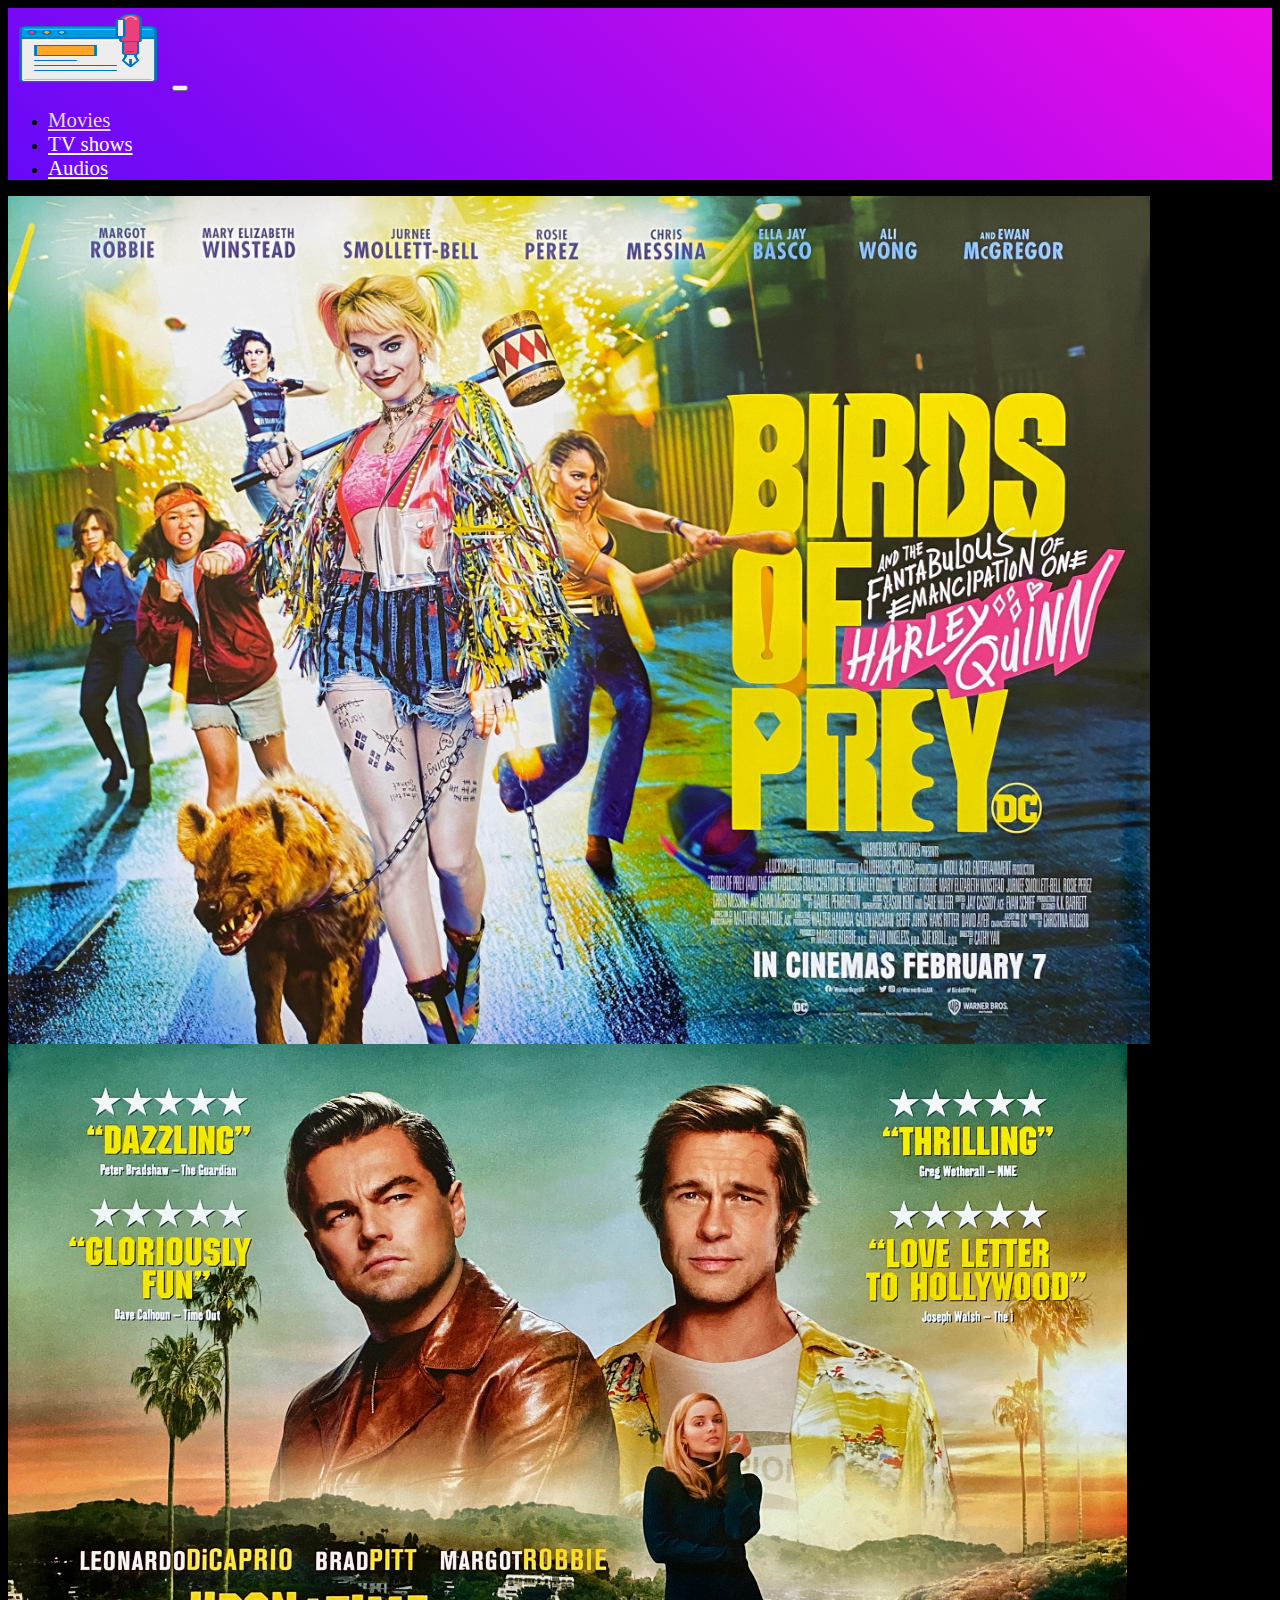
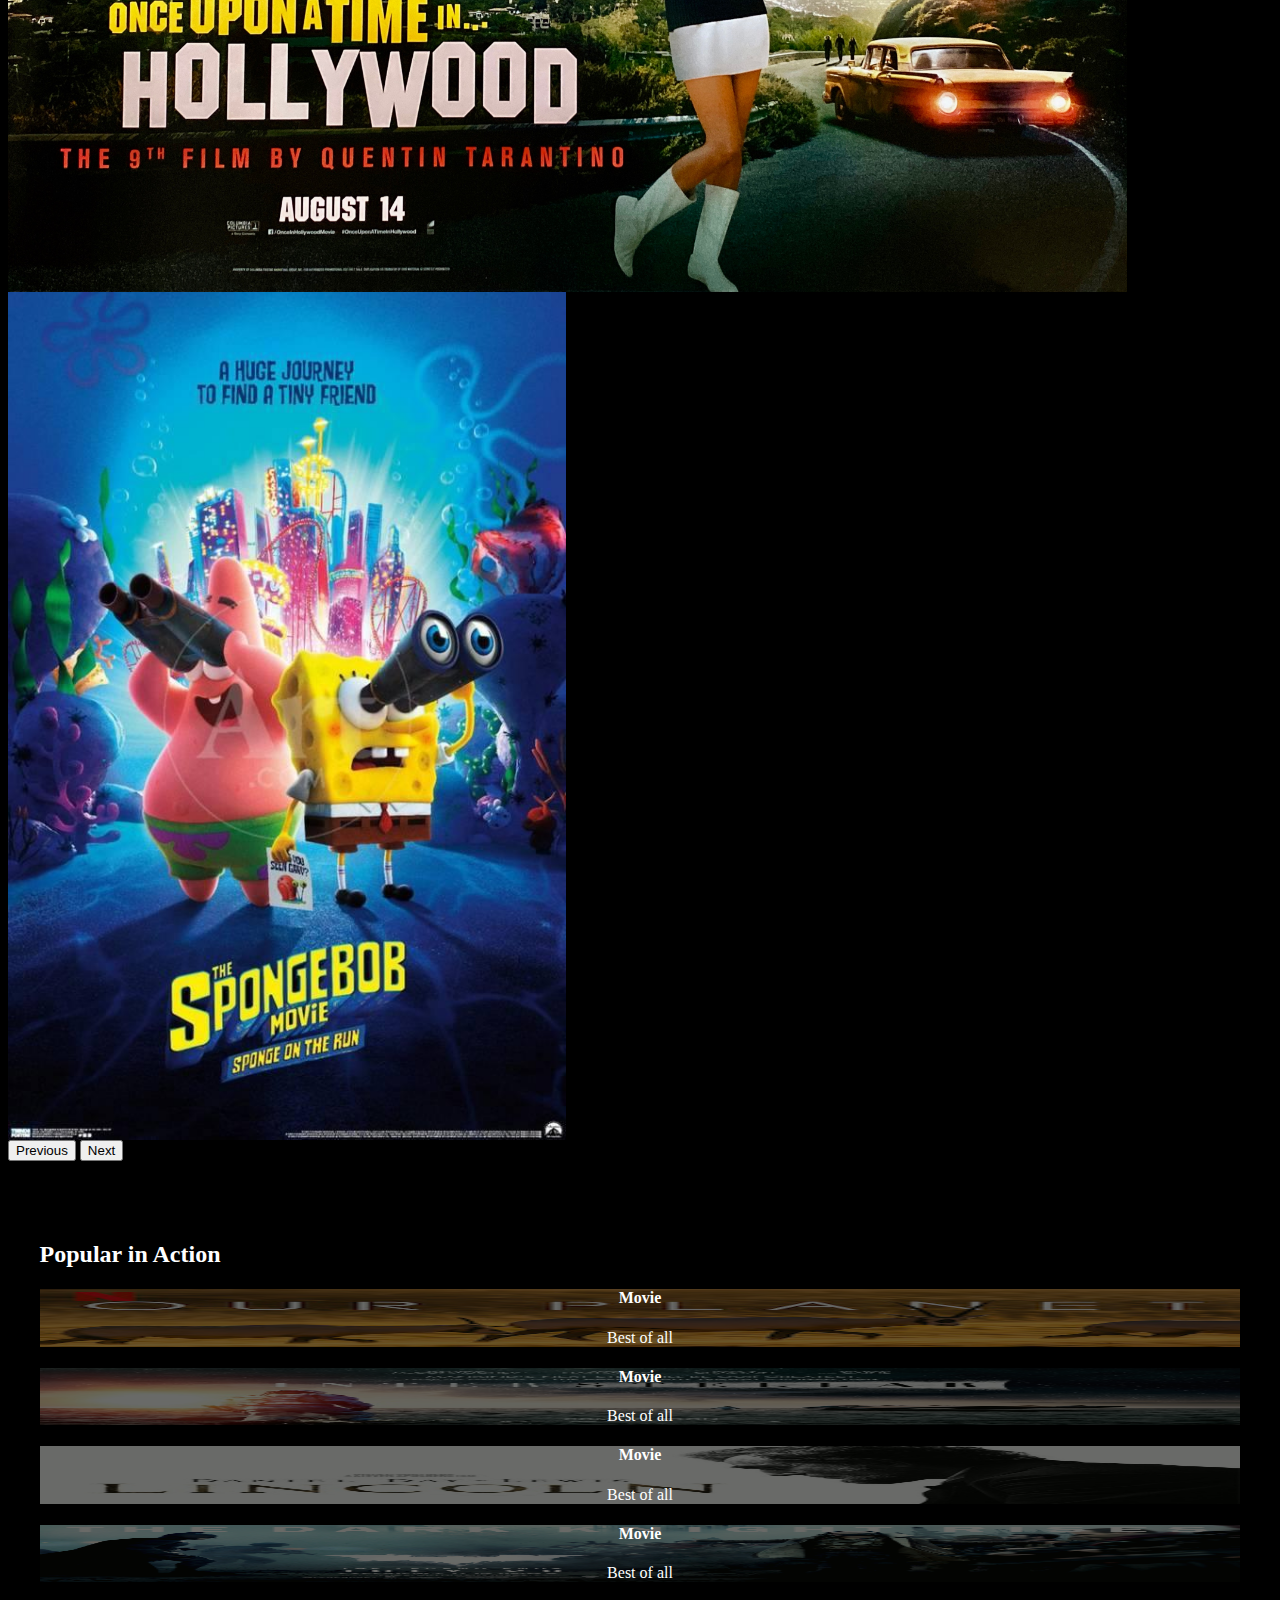
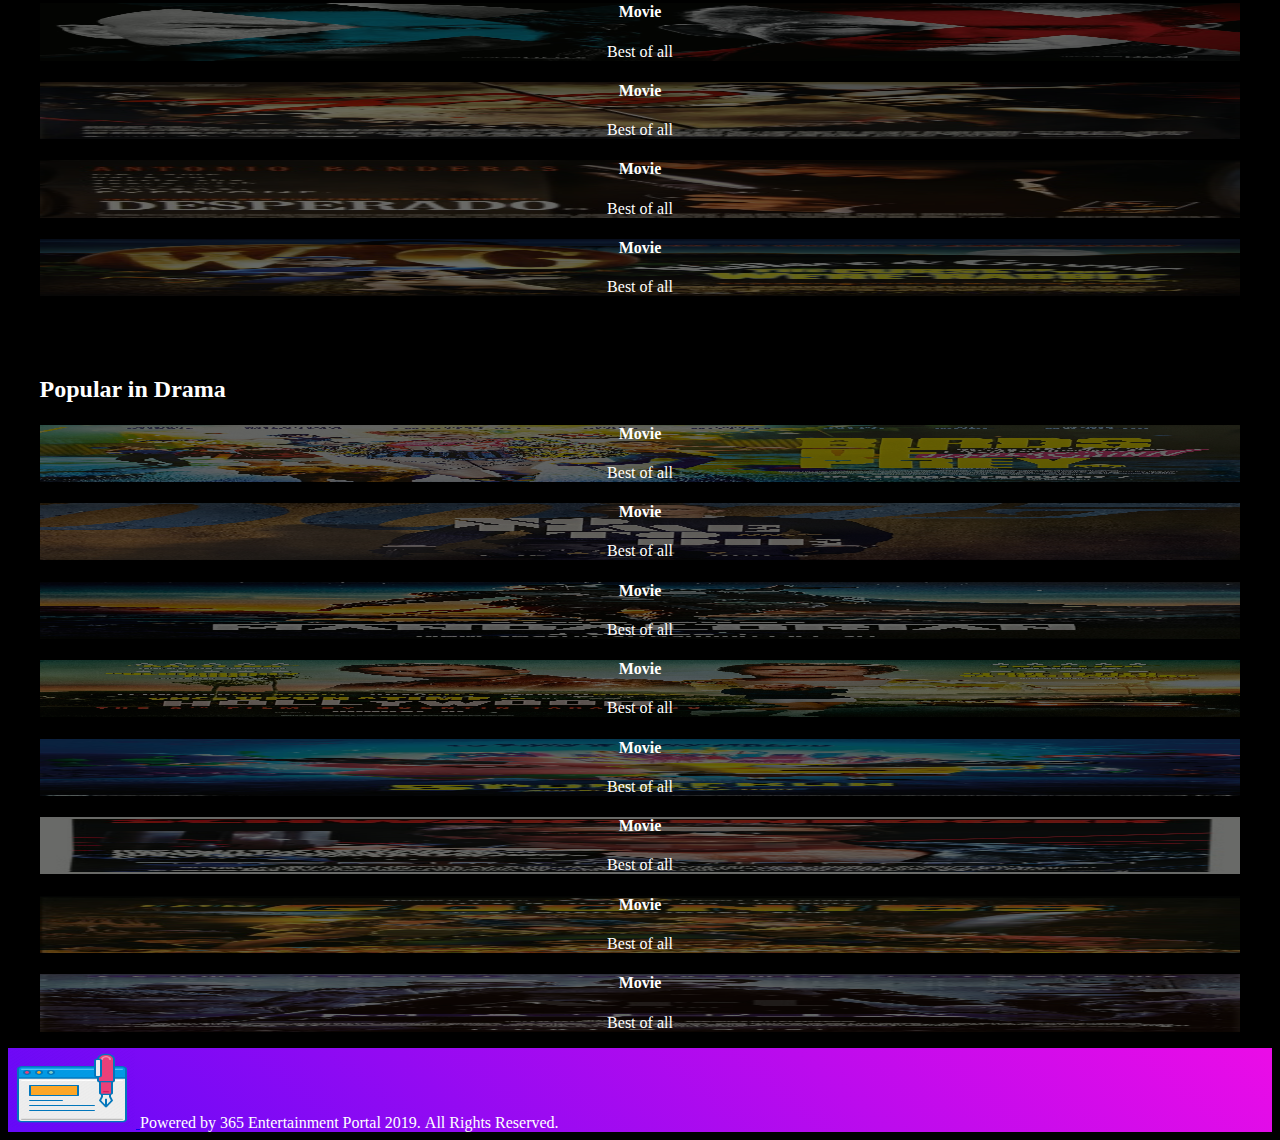
<file: index.html>
<!doctype html>
<html lang="en">

<head>
    <!-- Required meta tags -->
    <meta charset="utf-8">
    <meta name="viewport" content="width=device-width, initial-scale=1">

    <!-- Bootstrap CSS -->
    <link href="https://cdn.jsdelivr.net/npm/bootstrap@5.0.0-beta2/dist/css/bootstrap.min.css" rel="stylesheet" integrity="sha384-BmbxuPwQa2lc/FVzBcNJ7UAyJxM6wuqIj61tLrc4wSX0szH/Ev+nYRRuWlolflfl" crossorigin="anonymous">
    <link rel="stylesheet" href="https://argha-nilanjon-nondi.github.io/internship-movie-site/css/style.css" type="text/css">
    <title>MyMovie</title>
</head>

<body>
    <!--nav bar start-->
    <nav class="navbar navbar-expand-lg navbar-dark bg-dark p-2">
        <div class="container-fluid">
            <a class="navbar-brand" href="#">
                <img src="https://argha-nilanjon-nondi.github.io/internship-movie-site/image/logo.png" alt="" class="nav-logo">
            </a>
            <button class="navbar-toggler" type="button" data-bs-toggle="collapse" data-bs-target="#navbarNav" aria-controls="navbarNav" aria-expanded="false" aria-label="Toggle navigation">
        <span class="navbar-toggler-icon"></span>
      </button>
            <div class="collapse navbar-collapse" id="navbarNav">
                <ul class="navbar-nav">
                    <li class="nav-item">
                        <a class="nav-link px-4 active" aria-current="page" href="#">Movies</a>
                    </li>
                    <li class="nav-item">
                        <a class="nav-link px-4" href="#">TV shows</a>
                    </li>
                    <li class="nav-item">
                        <a class="nav-link px-4" href="#">Audios</a>
                    </li>
                </ul>
            </div>
        </div>
    </nav>
    <!--nav bar end-->
    <!--slider start-->
    <div id="carouselExampleControls" class="carousel slide" data-bs-ride="carousel">
        <div class="carousel-inner">
            <div class="carousel-item active">
                <img src="https://argha-nilanjon-nondi.github.io/internship-movie-site/image/poster/9.jpg" class="d-block w-100" alt="...">
            </div>
            <div class="carousel-item">
                <img src="https://argha-nilanjon-nondi.github.io/internship-movie-site/image/poster/12.jpg" class="d-block w-100" alt="...">
            </div>
            <div class="carousel-item">
                <img src="https://argha-nilanjon-nondi.github.io/internship-movie-site/image/poster/13.jpg" class="d-block w-100" alt="...">
            </div>
        </div>
        <button class="carousel-control-prev" type="button" data-bs-target="#carouselExampleControls" data-bs-slide="prev">
      <span class="carousel-control-prev-icon" aria-hidden="true"></span>
      <span class="visually-hidden">Previous</span>
    </button>
        <button class="carousel-control-next" type="button" data-bs-target="#carouselExampleControls" data-bs-slide="next">
      <span class="carousel-control-next-icon" aria-hidden="true"></span>
      <span class="visually-hidden">Next</span>
    </button>
    </div>
    <!--slider end-->
    <!--movie list start-->
    <div class="container-fluid mt-5">
        <div class="movie-container">

            <!--movie name start-->
            <div class="my-1">
                <h2 class="fs-3 movie-catagory">Popular in Action</h2>
            </div>
            <!--movie name end-->
            <!--movies poster list start-->
            <div class="my-2 border-top px-1 py-1 movie-poster-list d-flex flex-wrap justify-content-center">
                <!--single movie start-->
                <div class="movie-item d-flex">
                    <img src="https://argha-nilanjon-nondi.github.io/internship-movie-site/image/poster/1.jpg" alt="">
                    <div class="movie-info align-self-end">
                        <h4>Movie</h4>
                        <p>Best of all</p>
                    </div>
                </div>
                <!--single movie end-->
                <!--single movie start-->
                <div class="movie-item d-flex">
                    <img src="https://argha-nilanjon-nondi.github.io/internship-movie-site/image/poster/2.jpg" alt="">
                    <div class="movie-info align-self-end">
                        <h4>Movie</h4>
                        <p>Best of all</p>
                    </div>
                </div>
                <!--single movie end-->
                <!--single movie start-->
                <div class="movie-item d-flex">
                    <img src="https://argha-nilanjon-nondi.github.io/internship-movie-site/image/poster/3.jpg" alt="">
                    <div class="movie-info align-self-end">
                        <h4>Movie</h4>
                        <p>Best of all</p>
                    </div>
                </div>
                <!--single movie end-->
                <!--single movie start-->
                <div class="movie-item d-flex">
                    <img src="https://argha-nilanjon-nondi.github.io/internship-movie-site/image/poster/4.jpg" alt="">
                    <div class="movie-info align-self-end">
                        <h4>Movie</h4>
                        <p>Best of all</p>
                    </div>
                </div>
                <!--single movie end-->
                <!--single movie start-->
                <div class="movie-item d-flex">
                    <img src="https://argha-nilanjon-nondi.github.io/internship-movie-site/image/poster/5.jpg" alt="">
                    <div class="movie-info align-self-end">
                        <h4>Movie</h4>
                        <p>Best of all</p>
                    </div>
                </div>
                <!--single movie end-->
                <!--single movie start-->
                <div class="movie-item d-flex">
                    <img src="https://argha-nilanjon-nondi.github.io/internship-movie-site/image/poster/6.jpg" alt="">
                    <div class="movie-info align-self-end">
                        <h4>Movie</h4>
                        <p>Best of all</p>
                    </div>
                </div>
                <!--single movie end-->
                <!--single movie start-->
                <div class="movie-item d-flex">
                    <img src="https://argha-nilanjon-nondi.github.io/internship-movie-site/image/poster/7.jpg" alt="">
                    <div class="movie-info align-self-end">
                        <h4>Movie</h4>
                        <p>Best of all</p>
                    </div>
                </div>
                <!--single movie end-->
                <!--single movie start-->
                <div class="movie-item d-flex">
                    <img src="https://argha-nilanjon-nondi.github.io/internship-movie-site/image/poster/8.jpg" alt="">
                    <div class="movie-info align-self-end">
                        <h4>Movie</h4>
                        <p>Best of all</p>
                    </div>
                </div>
                <!--single movie end-->
            </div>
            <!--movies poster list end-->

        </div>

        <div class="movie-container">

            <!--movie name start-->
            <div class="my-1">
                <h2 class="fs-3 movie-catagory">Popular in Drama</h2>
            </div>
            <!--movie name end-->
            <!--movies poster list start-->
            <div class="my-2 border-top px-1 py-1 movie-poster-list d-flex flex-wrap justify-content-center">
                <!--single movie start-->
                <div class="movie-item d-flex">
                    <img src="https://argha-nilanjon-nondi.github.io/internship-movie-site/image/poster/9.jpg" alt="">
                    <div class="movie-info align-self-end">
                        <h4>Movie</h4>
                        <p>Best of all</p>
                    </div>
                </div>
                <!--single movie end-->
                <!--single movie start-->
                <div class="movie-item d-flex">
                    <img src="https://argha-nilanjon-nondi.github.io/internship-movie-site/image/poster/10.jpg" alt="">
                    <div class="movie-info align-self-end">
                        <h4>Movie</h4>
                        <p>Best of all</p>
                    </div>
                </div>
                <!--single movie end-->
                <!--single movie start-->
                <div class="movie-item d-flex">
                    <img src="https://argha-nilanjon-nondi.github.io/internship-movie-site/image/poster/11.jpg" alt="">
                    <div class="movie-info align-self-end">
                        <h4>Movie</h4>
                        <p>Best of all</p>
                    </div>
                </div>
                <!--single movie end-->
                <!--single movie start-->
                <div class="movie-item d-flex">
                    <img src="https://argha-nilanjon-nondi.github.io/internship-movie-site/image/poster/12.jpg" alt="">
                    <div class="movie-info align-self-end">
                        <h4>Movie</h4>
                        <p>Best of all</p>
                    </div>
                </div>
                <!--single movie end-->
                <!--single movie start-->
                <div class="movie-item d-flex">
                    <img src="https://argha-nilanjon-nondi.github.io/internship-movie-site/image/poster/13.jpg" alt="">
                    <div class="movie-info align-self-end">
                        <h4>Movie</h4>
                        <p>Best of all</p>
                    </div>
                </div>
                <!--single movie end-->
                <!--single movie start-->
                <div class="movie-item d-flex">
                    <img src="https://argha-nilanjon-nondi.github.io/internship-movie-site/image/poster/14.jpg" alt="">
                    <div class="movie-info align-self-end">
                        <h4>Movie</h4>
                        <p>Best of all</p>
                    </div>
                </div>
                <!--single movie end-->
                <!--single movie start-->
                <div class="movie-item d-flex">
                    <img src="https://argha-nilanjon-nondi.github.io/internship-movie-site/image/poster/15.jpg" alt="">
                    <div class="movie-info align-self-end">
                        <h4>Movie</h4>
                        <p>Best of all</p>
                    </div>
                </div>
                <!--single movie end-->
                <!--single movie start-->
                <div class="movie-item d-flex">
                    <img src="https://argha-nilanjon-nondi.github.io/internship-movie-site/image/poster/16.jpg" alt="">
                    <div class="movie-info align-self-end">
                        <h4>Movie</h4>
                        <p>Best of all</p>
                    </div>
                </div>
                <!--single movie end-->
            </div>
            <!--movies poster list end-->

        </div>
    </div>

    <!--movie list end-->

    <!--footer start-->
    <footer class="bg-dark p-3">
        <a class="navbar-brand" href="#">
            <img src="https://argha-nilanjon-nondi.github.io/internship-movie-site/image/logo.png" alt="" class="footer-logo">
        </a>
        <p class="fs-5">Powered by 365 Entertainment Portal 2019.</p>
        <p class="fs-5">All Rights Reserved.</p>
    </footer>
    <!--footer end-->
    <script src="https://cdn.jsdelivr.net/npm/bootstrap@5.0.0-beta2/dist/js/bootstrap.bundle.min.js" integrity="sha384-b5kHyXgcpbZJO/tY9Ul7kGkf1S0CWuKcCD38l8YkeH8z8QjE0GmW1gYU5S9FOnJ0" crossorigin="anonymous"></script>

</body>

</html>
</file>
